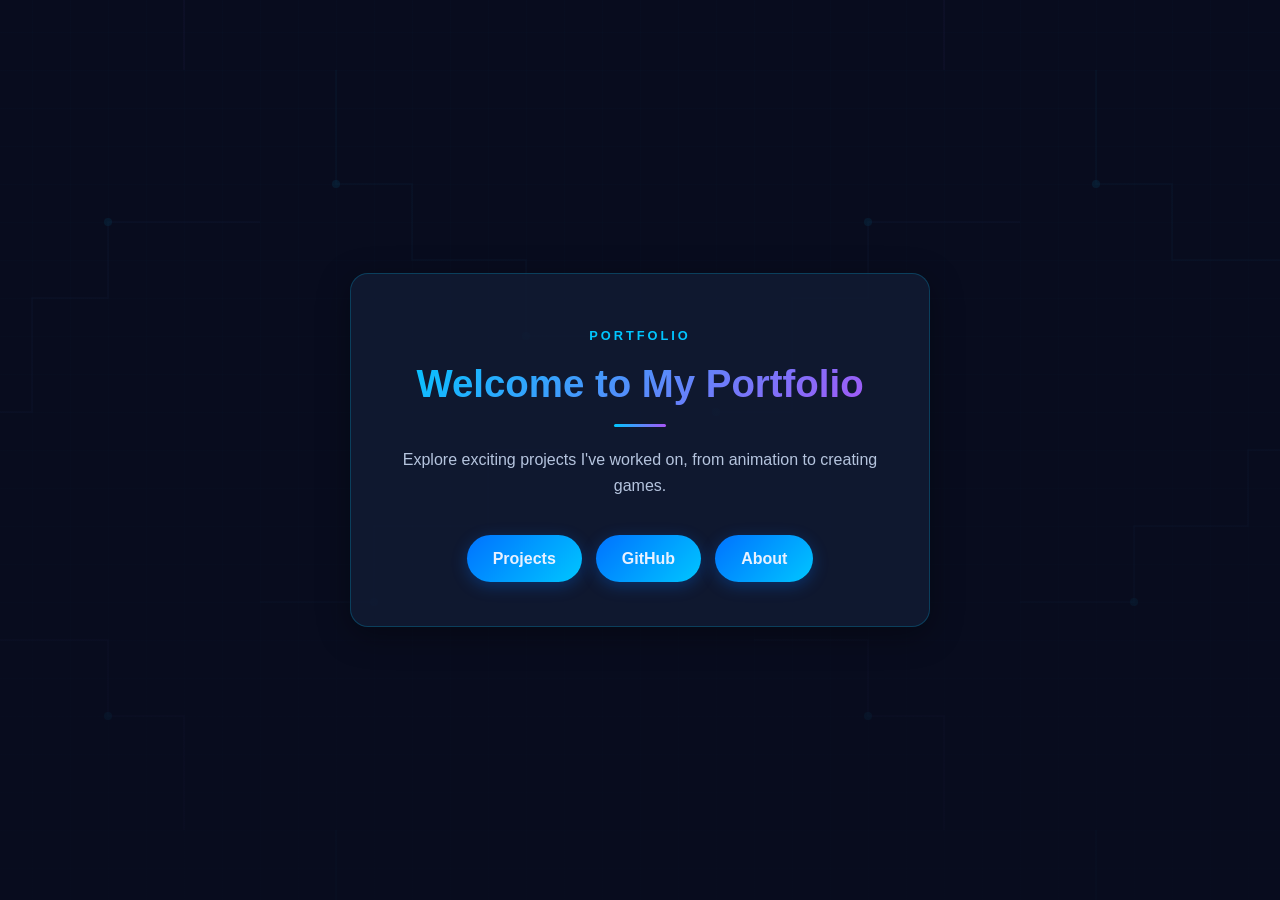
<file: index.html>
<!DOCTYPE html>
<html lang="en">
<head>
    <meta charset="UTF-8">
    <meta name="viewport" content="width=device-width, initial-scale=1.0">
    <title>Ibraheem Muhammad's Portfolio</title>
    <link rel="stylesheet" href="style.css">
    <meta name="description" content="Ibraheem Muhammad's cybersecurity and computer science portfolio">
    <!-- Favicon link -->
    <link rel="icon" href="images/IMG_0008.ico" type="image/x-icon">
</head>
<body class="home-page">

    <div id="home" class="section">
        <div class="hero-card fade-in">
            <p class="hero-eyebrow">Portfolio</p>
            <h1>Welcome to My Portfolio</h1>
            <div class="hero-divider"></div>
            <p>Explore exciting projects I've worked on, from animation to creating games.</p>

            <nav>
                <a href="projects.html">Projects</a>
                <a href="github.html">GitHub</a>
                <a href="about.html">About</a>
            </nav>
        </div>
    </div>

</body>
</html>
</file>
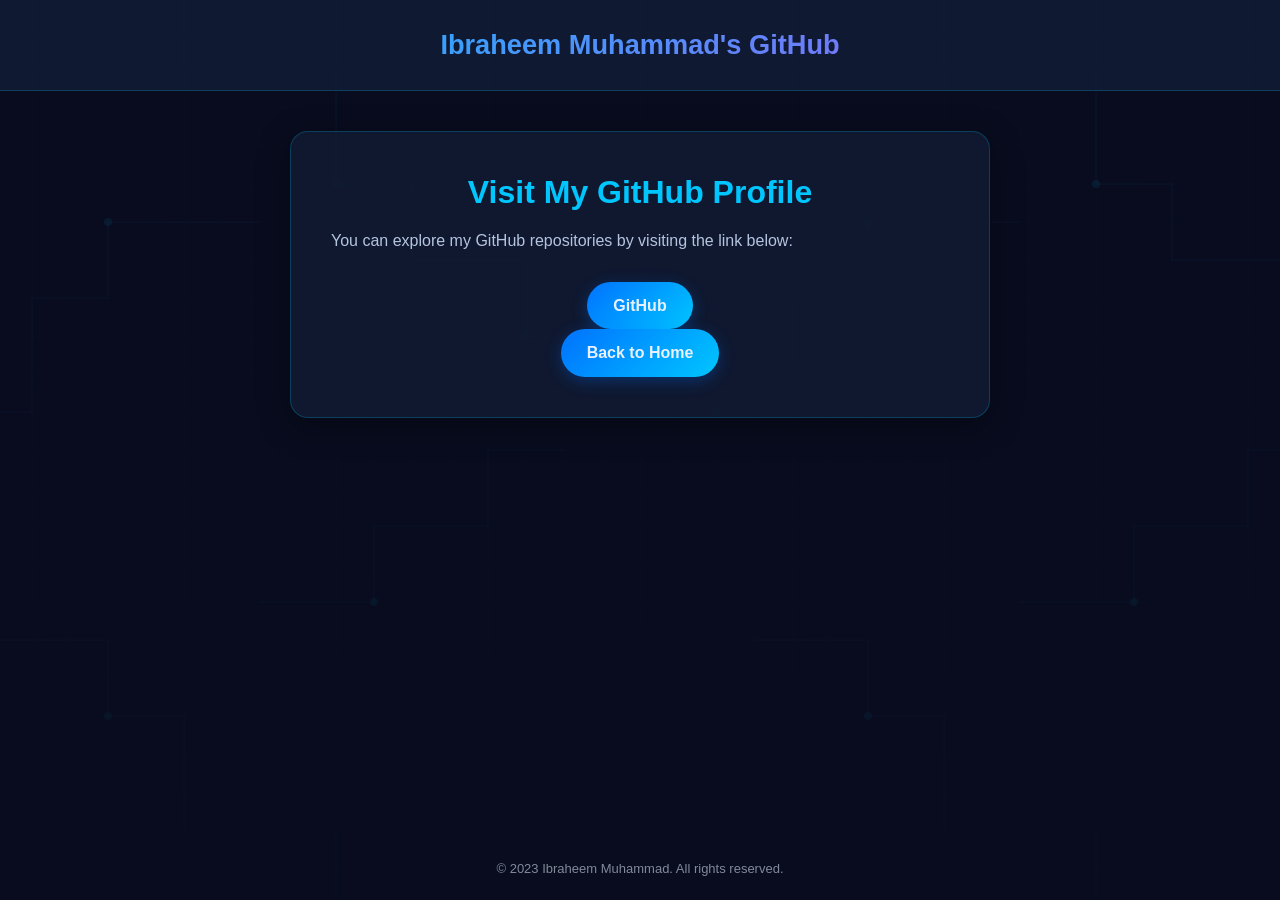
<file: github.html>
<!DOCTYPE html>
<html lang="en">
<head>
    <meta charset="UTF-8">
    <meta name="viewport" content="width=device-width, initial-scale=1.0">
    <title>Ibraheem Muhammad's GitHub</title>
    <link rel="stylesheet" href="style.css"> <!-- Link to your stylesheet -->
</head>
<body class="github-page">

    <header>
        <h1>Ibraheem Muhammad's GitHub</h1>
    </header>

    <main>
        <h2>Visit My GitHub Profile</h2>

        <p>You can explore my GitHub repositories by visiting the link below:</p>

        <a href="https://github.com/imuhammad23csuf" class="github-link" target="_blank">GitHub</a>
        <br>
        <a href="index.html" class="back-to-home">Back to Home</a>
    </main>

    <footer>
        <p>&copy; 2023 Ibraheem Muhammad. All rights reserved.</p>
    </footer>

</body>
</html>
</file>
<file: style.css>
:root {
    --bg-primary: #080C1E;
    --bg-surface: #111B33;
    --primary: #00C6FF;
    --primary-dark: #0072FF;
    --accent: #A855F7;
    --text-primary: #E8F1FF;
    --text-muted: #B5C4DE;
    --glass-bg: rgba(17, 27, 51, 0.88);
    --glass-border: rgba(0, 198, 255, 0.22);
    --glass-shadow: 0 8px 32px rgba(0, 0, 0, 0.35);
    --radius: 18px;
    --radius-sm: 10px;
    --transition: 0.3s ease;
}

*, *::before, *::after {
    box-sizing: border-box;
    margin: 0;
    padding: 0;
}

html {
    min-width: 320px;
    background: var(--bg-primary);
}

body {
    position: relative;
    min-height: 100vh;
    overflow-x: hidden;
    color: var(--text-primary);
    background-color: var(--bg-primary);
    background-image:
        linear-gradient(rgba(8, 12, 30, 0.78), rgba(8, 12, 30, 0.92)),
        url("images/cyber-grid.svg");
    background-position: center;
    background-size: cover, 760px 760px;
    background-attachment: fixed;
    font-family: 'Inter', Arial, sans-serif;
    line-height: 1.6;
}

.home-page {
    display: grid;
    place-items: center;
    padding: 20px;
}

.projects-page,
.about-page {
    padding: 40px 20px;
}

.github-page {
    display: flex;
    flex-direction: column;
}

body::before,
body::after {
    position: fixed;
    z-index: -1;
    width: 22rem;
    height: 22rem;
    border-radius: 50%;
    content: "";
    pointer-events: none;
    opacity: 0.12;
    filter: blur(70px);
}

body::before {
    top: -8rem;
    left: -7rem;
    background: var(--primary);
}

body::after {
    right: -8rem;
    bottom: -8rem;
    background: var(--accent);
}

a {
    color: var(--primary);
}

a:focus-visible {
    outline: 3px solid var(--accent);
    outline-offset: 4px;
}

.section,
.about-wrapper {
    width: min(100% - 40px, 900px);
    margin: 0 auto;
}

#home {
    width: min(100% - 40px, 580px);
}

.hero-card,
.about-card,
main,
.project {
    background: var(--glass-bg);
    border: 1px solid var(--glass-border);
    box-shadow: var(--glass-shadow);
}

.hero-card,
.about-card,
main {
    border-radius: var(--radius);
}

.hero-card {
    padding: 52px 44px 44px;
    text-align: center;
}

.about-card,
main {
    padding: 40px;
}

.project {
    margin-bottom: 24px;
    padding: 28px;
    border-radius: var(--radius);
    transition: transform var(--transition), border-color var(--transition), box-shadow var(--transition);
}

.project:hover {
    border-color: rgba(0, 198, 255, 0.48);
    box-shadow: 0 14px 34px rgba(0, 198, 255, 0.14);
    transform: translateY(-4px);
}

.project h3 {
    margin-bottom: 12px;
    color: var(--primary);
    font-size: 1.15rem;
    font-weight: 600;
}

.project h3 a {
    color: inherit !important;
}

.project p,
main p,
.about-card p {
    color: var(--text-muted);
}

.project p,
.about-card p {
    text-align: left;
}

.project p {
    line-height: 1.7;
}

.project img {
    display: block;
    max-width: 100%;
    border: 1px solid rgba(0, 198, 255, 0.18);
    border-radius: var(--radius-sm);
    box-shadow: 0 4px 16px rgba(0, 0, 0, 0.4);
}

.flex-container {
    display: flex;
    align-items: center;
    gap: 24px;
    flex-wrap: wrap;
}

.flex-item {
    flex: 1 1 260px;
    min-width: 0;
}

.flex-item img {
    max-width: 100%;
    height: auto;
}

.about-card .flex-item:first-child {
    flex-basis: 220px;
}

.about-card .flex-item:first-child img {
    border: 3px solid var(--primary);
    border-radius: 50%;
    box-shadow: 0 0 24px rgba(0, 198, 255, 0.3);
}

h1,
h2 {
    font-family: 'Orbitron', 'Inter', Arial, sans-serif;
    line-height: 1.25;
}

h1,
h2 {
    background: linear-gradient(135deg, var(--primary), var(--accent));
    background-clip: text;
    -webkit-background-clip: text;
    color: transparent;
    -webkit-text-fill-color: transparent;
}

h1 {
    margin-bottom: 16px;
    font-size: clamp(1.6rem, 5vw, 2.4rem);
}

h2 {
    margin-bottom: 16px;
    font-size: clamp(1.35rem, 4vw, 2rem);
}

.hero-eyebrow {
    margin-bottom: 14px;
    color: var(--primary);
    font-size: 0.8rem;
    font-weight: 600;
    letter-spacing: 3px;
    text-transform: uppercase;
}

.hero-card > p:not(.hero-eyebrow) {
    margin-bottom: 36px;
    color: var(--text-muted);
}

.hero-divider,
.section-divider {
    width: 52px;
    height: 3px;
    margin-bottom: 20px;
    border-radius: 2px;
    background: linear-gradient(90deg, var(--primary), var(--accent));
}

.hero-divider {
    margin-right: auto;
    margin-left: auto;
}

nav {
    display: flex;
    justify-content: center;
    gap: 14px;
    flex-wrap: wrap;
}

nav a,
.back-to-home,
.top-back-to-home,
.github-link {
    display: inline-block;
    border-radius: 50px;
    font-weight: 600;
    text-decoration: none;
    transition: transform var(--transition), box-shadow var(--transition), background-color var(--transition);
}

nav a,
.back-to-home,
.top-back-to-home,
.github-link {
    padding: 11px 26px;
    color: var(--text-primary);
    background: linear-gradient(135deg, var(--primary-dark), var(--primary));
    box-shadow: 0 4px 16px rgba(0, 114, 255, 0.3);
}

nav a:hover,
.back-to-home:hover,
.top-back-to-home:hover,
.github-link:hover {
    box-shadow: 0 8px 24px rgba(0, 198, 255, 0.35);
    transform: translateY(-2px);
}

.page-header {
    display: flex;
    align-items: center;
    justify-content: space-between;
    gap: 16px;
    margin-bottom: 32px;
    flex-wrap: wrap;
}

.about-card p {
    margin-bottom: 16px;
    line-height: 1.75;
}

.about-card p a {
    border-bottom: 1px solid rgba(0, 198, 255, 0.4);
    text-decoration: none;
}

body > header {
    padding: 28px 20px;
    color: var(--text-primary);
    text-align: center;
    background: rgba(17, 27, 51, 0.96);
    border-bottom: 1px solid var(--glass-border);
}

body > header h1 {
    margin: 0;
    font-size: clamp(1.2rem, 4vw, 1.7rem);
}

body > main {
    width: min(calc(100% - 40px), 700px);
    margin: 40px auto;
    text-align: center;
}

main h2 {
    color: var(--primary);
    background: none;
    -webkit-text-fill-color: var(--primary);
}

main p {
    margin-bottom: 28px;
    text-align: left;
}

footer {
    margin-top: auto;
    padding: 20px;
    color: rgba(232, 241, 255, 0.55);
    font-size: 13px;
    text-align: center;
}

footer p {
    margin: 0;
    text-align: center;
}

.fade-in {
    animation: fadeInUp 0.75s ease both;
}

@keyframes fadeInUp {
    from { opacity: 0; transform: translateY(20px); }
    to { opacity: 1; transform: translateY(0); }
}

@media (max-width: 600px) {
    body {
        background-attachment: scroll;
    }

    .section,
    .about-wrapper,
    #home {
        width: min(100% - 28px, 900px);
    }

    .hero-card,
    .about-card,
    main {
        padding: 28px 22px;
    }

    .project {
        padding: 22px;
    }

    .page-header {
        align-items: flex-start;
    }
}

@media (prefers-reduced-motion: reduce) {
    *,
    *::before,
    *::after {
        scroll-behavior: auto !important;
        animation-duration: 0.01ms !important;
        animation-iteration-count: 1 !important;
        transition-duration: 0.01ms !important;
    }

    .project:hover,
    nav a:hover,
    .back-to-home:hover,
    .top-back-to-home:hover,
    .github-link:hover {
        transform: none;
    }
}
</file>
